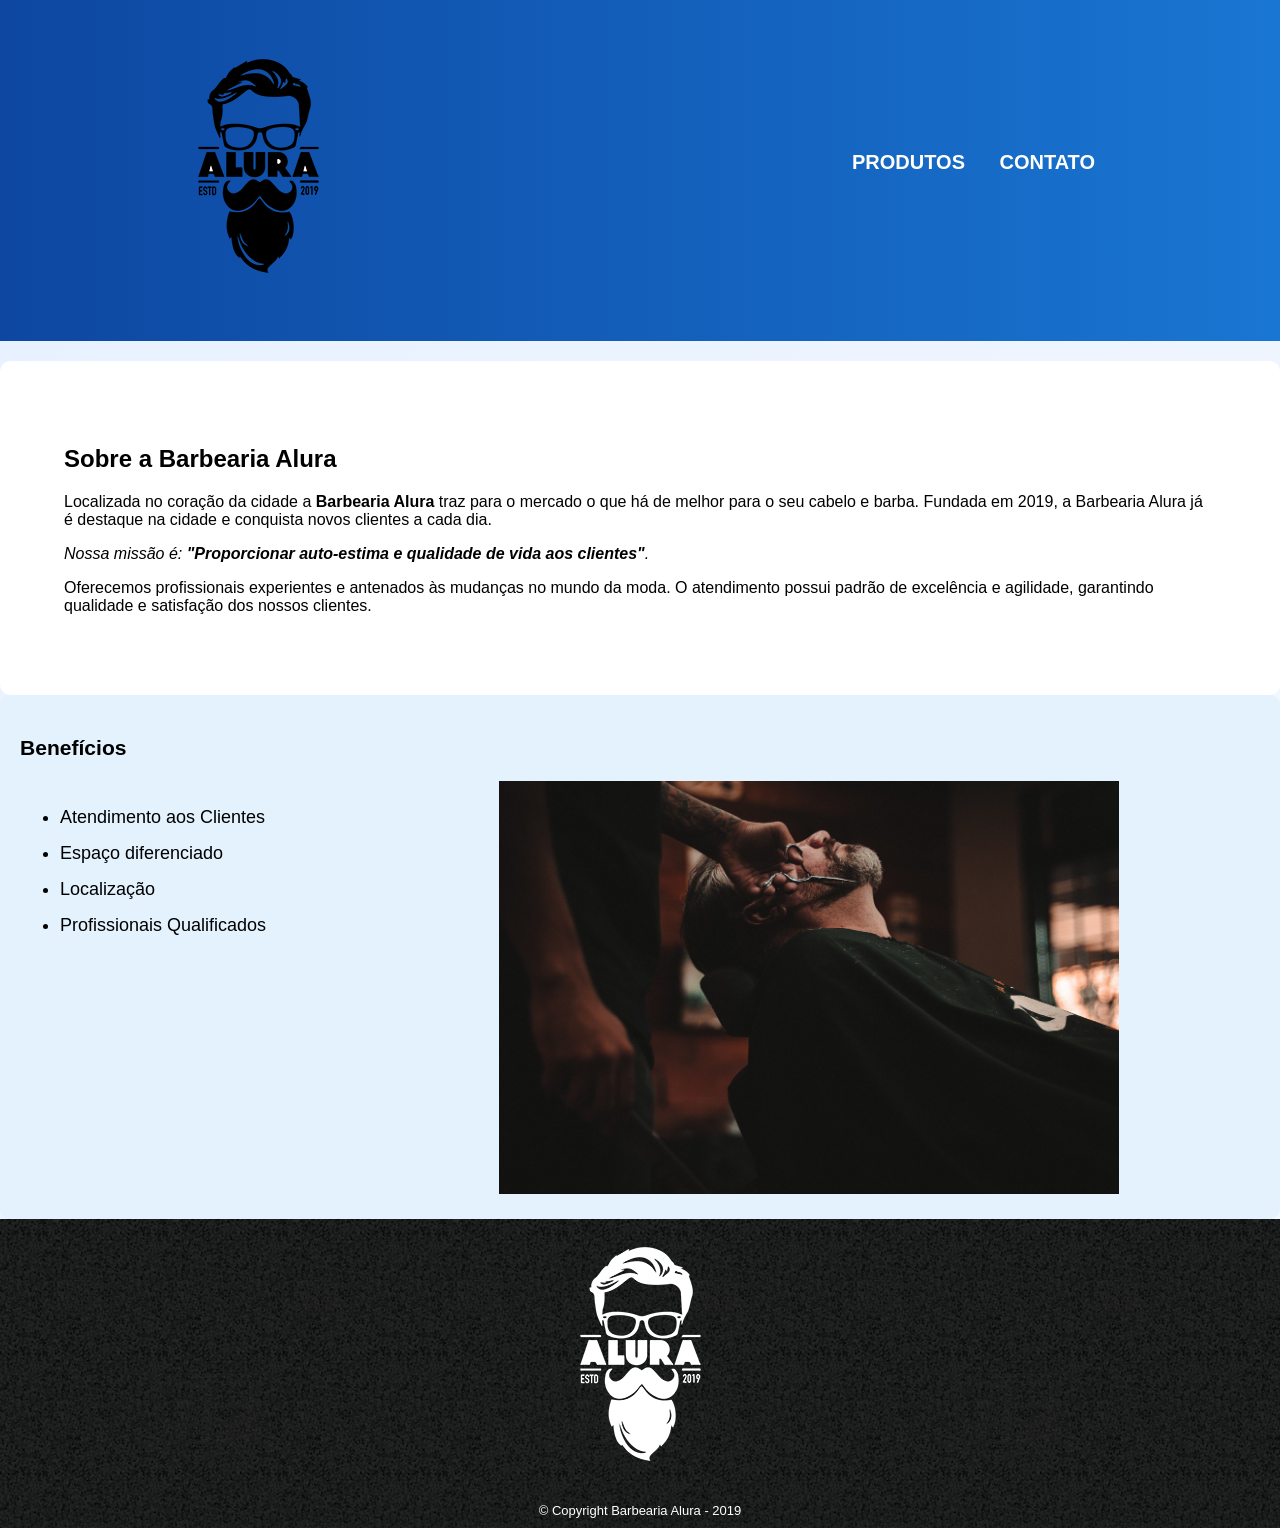
<file: index.html>
<!DOCTYPE html>
<html lang="pt-br">
<head>
<meta charset="UTF-8">
<title>Barbearia Alura</title>
<link rel="stylesheet" href="style.css">
</head>

<body>
<header>
<div class="caixa">
<h1><img src="logo.png"></h1>

<nav>
<ul>
<li><a href="produtos.html">Produtos</a></li>
<li><a href="contatos.html">Contato</a></li>
</ul>
</nav>
</div>
</header>


<div class="principal">
<h2 class="titulo-centralizado">Sobre a Barbearia Alura</h2>

<p>Localizada no coração da cidade a <strong>Barbearia Alura</strong> traz para o mercado o que há de melhor para o seu cabelo e barba. Fundada em 2019, a Barbearia Alura já é destaque na cidade e conquista novos clientes a cada dia.</p>

<p id="missao"><em>Nossa missão é: <strong>"Proporcionar auto-estima e qualidade de vida aos clientes"</strong>.</em></p>

<p>Oferecemos profissionais experientes e antenados às mudanças no mundo da moda. O atendimento possui padrão de excelência e agilidade, garantindo qualidade e satisfação dos nossos clientes.</p>
</div>

<div class="beneficios">
<h3 class="titulo-centralizado">Benefícios</h3>

<ul>
<li class="itens">Atendimento aos Clientes</li>
<li class="itens">Espaço diferenciado</li>
<li class="itens">Localização</li>
<li class="itens">Profissionais Qualificados</li>
</ul>

<img src="beneficios.jpg" class="imagembeneficios">
</div>

<footer>
<img src="logo-branco.png">
<p class="copyright">&copy; Copyright Barbearia Alura - 2019</p>
</footer>

</body>
</html>
</file>
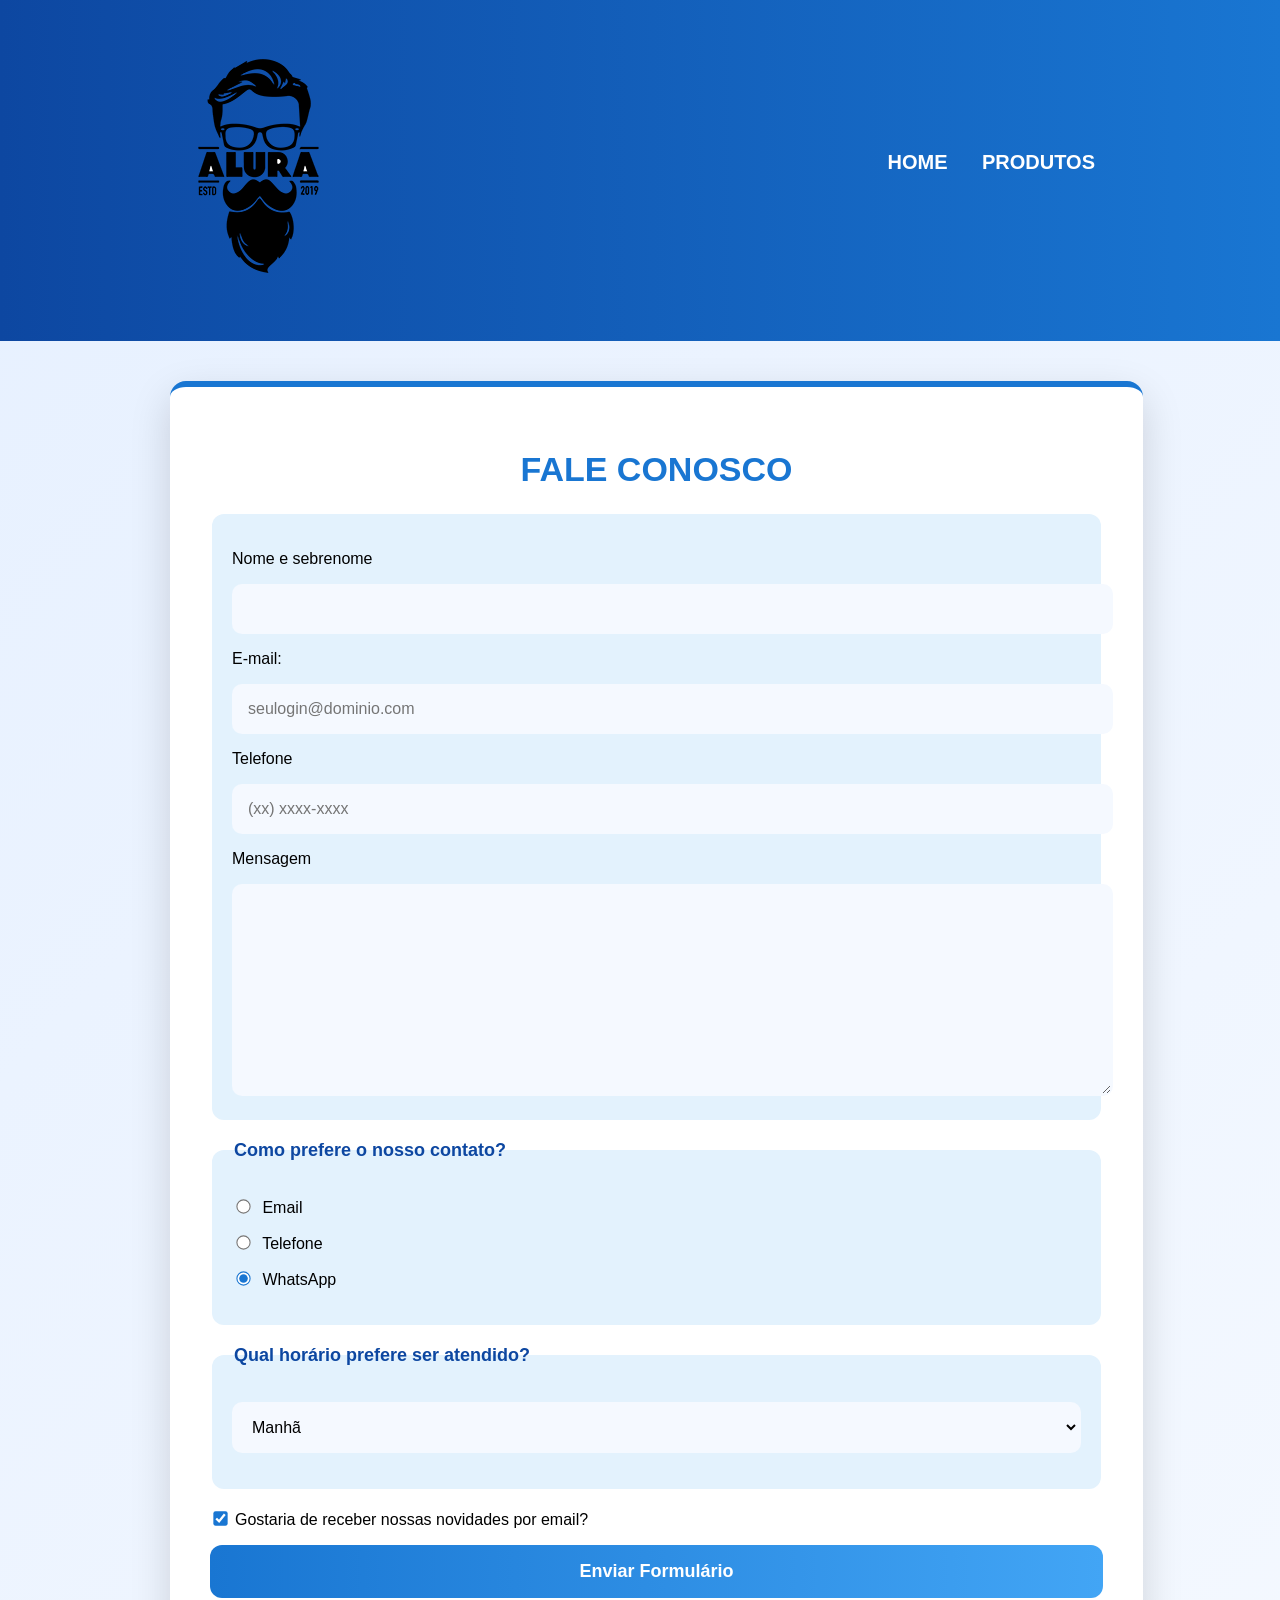
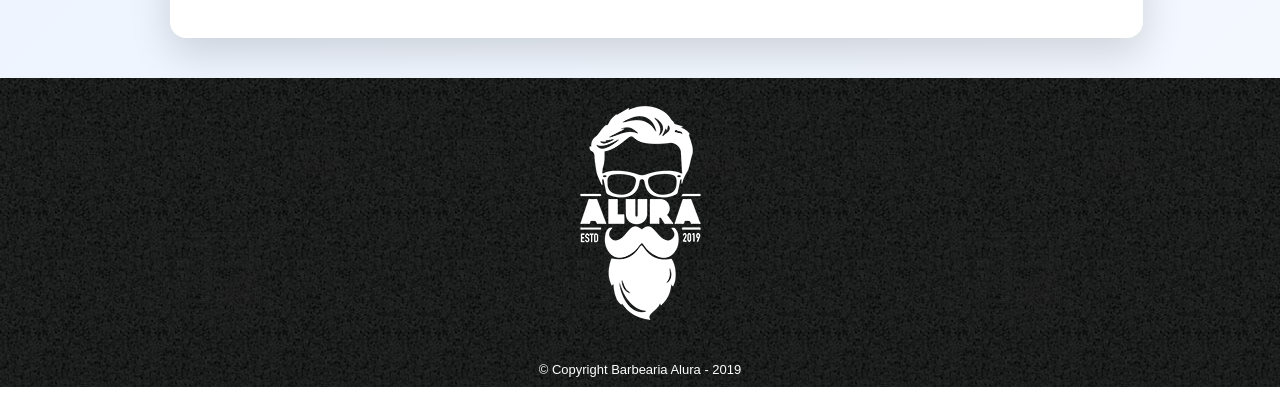
<file: contatos.html>
<!DOCTYPE html>
<html lang="Pt-br">

<head>
    <meta charset="UTF-8">
    <meta name="viewport" content="width=device-width, initial-scale=1.0">
    <title>Contato</title>
    <link rel="stylesheet" href="style.css">
</head>

<body>
    <header>
        <div class="caixa">
            <h1><img src="logo.png"></h1>

            <nav>
                <ul>
                    <li><a href="index.html"> Home </a></li>
                    <li><a href="produtos.html">Produtos </a></li>
                </ul>
            </nav>
        </div>
    </header>
    <main>
        <form>
            <h1> FALE CONOSCO </h1>
            <fieldset>
                <p> Nome e sebrenome </p>
                <input type="text" class="input-texto" required>

                <p> E-mail:</p>
                <input type=" email" class="input-texto" required placeholder="seulogin@dominio.com">

                <p> Telefone</p>
                <input type="tel" class="input-texto" required placeholder="(xx) xxxx-xxxx">

                <p> Mensagem </p>
                <textarea cols="70" rows="10" required></textarea>
            </fieldset>

            <fieldset>
                <legend>Como prefere o nosso contato?</legend>
                <p><input type="radio" name="contato" value="email"> Email</p>
                <p><input type="radio" name="contato" value="telefone"> Telefone</p>
                <p><input type="radio" name="contato" value="whatsapp" checked> WhatsApp</p>
            </fieldset>

            <fieldset>
                <legend>Qual horário prefere ser atendido?</legend>
                <p>
                    <select>
                        <option>Manhã</option>
                        <option>Tarde</option>
                        <option>Noite</option>
                    </select>
            </fieldset>
            <p>
                <input type="checkbox" checked>Gostaria de receber nossas novidades por email?
            </p>
            <button class="enviar"> Enviar Formulário </button>
        </form>
    </main>
    <footer>
        <img src="logo-branco.png">
        <p>

        <p class="copyright">&copy; Copyright Barbearia Alura - 2019</p>
    </footer>

</body>

</html>
</file>
<file: style.css>
body {
    margin: 0;
    padding: 0;
    font-family: Arial, sans-serif;
    background: linear-gradient(135deg, #e6f0ff, #f5f9ff);
}

/* HEADER */
header {
    background: linear-gradient(90deg, #0d47a1, #1976d2);
    padding: 20px 0;
}

.caixa {
    position: relative;
    width: 940px;
    margin: 0 auto;
}

/* MENU */
nav {
    position: absolute;
    top: 110px;
    right: 0;
}

nav ul {
    text-align: center;
    padding: 0;
    margin: 0;
}

nav li {
    display: inline-block;
    margin: 0 15px;
}

nav a {
    text-transform: uppercase;
    color: white;
    font-weight: bold;
    font-size: 20px;
    text-decoration: none;
    transition: 0.3s;
}

nav a:hover {
    color: #bbdefb;
}

/* HOME */
main {
    width: 940px;
    margin: 0 auto;
}

.principal {
    background: #ffffff;
    padding: 5%;
    border-radius: 10px;
    margin-top: 20px;
}

.beneficios {
    background: #e3f2fd;
    padding: 20px;
    font-size: 18px;
    border-radius: 10px;
}

.beneficios ul {
    display: inline-block;
    vertical-align: top;
    width: 20%;
    margin-right: 15%;
    line-height: 2.0;
}

.imagembeneficios {
    width: 50%;
}

/* PRODUTOS */
.produtos {
    width: 940px;
    margin: 0 auto;
    padding: 50px 0;
}

.produtos li {
    display: inline-block;
    text-align: center;
    width: 30%;
    vertical-align: top;
    margin: 0 1.5%;
    padding: 30px 20px;
    box-sizing: border-box;
    border: 2px solid #90caf9;
    border-radius: 12px;
    background: #ffffff;
    transition: 0.3s;
}

.produtos li:hover {
    border-color: #1976d2;
    transform: scale(1.03);
}

.produtos li:active {
    border-color: #4c43cc;
}

.produtos li:hover h2 {
    font-size: 34px;
}

.produtos h2 {
    font-size: 30px;
    font-weight: bold;
}

.produto-descricao {
    font-size: 18px;
}

.produto-preco {
    font-size: 22px;
    font-weight: bold;
    margin-top: 10px;
}

/* CONTATO */
form {
    width: 900px;
    max-width: 95%;
    margin: 40px auto;
    padding: 40px;
    background: #ffffff;
    border-radius: 16px;
    box-shadow: 0 15px 40px rgba(0,0,0,0.15);
    border-top: 6px solid #1976d2;
}

form h1 {
    text-align: center;
    color: #1976d2;
    font-size: 34px;
    margin-bottom: 25px;
}

fieldset {
    border: none;
    margin-bottom: 20px;
    padding: 20px;
    background: #e3f2fd;
    border-radius: 12px;
    transition: 0.3s;
}

fieldset:hover {
    transform: translateY(-3px);
    box-shadow: 0 10px 25px rgba(0,0,0,0.1);
}

fieldset legend {
    font-weight: bold;
    color: #0d47a1;
    font-size: 18px;
}

.input-texto,
textarea,
select {
    width: 100%;
    padding: 14px;
    border: 2px solid transparent;
    border-radius: 10px;
    background: #f5f9ff;
    font-size: 16px;
    transition: 0.3s;
}

.input-texto:focus,
textarea:focus,
select:focus {
    border-color: #1976d2;
    background: #ffffff;
    box-shadow: 0 0 12px rgba(25, 118, 210, 0.3);
    outline: none;
}

input[type="radio"],
input[type="checkbox"] {
    transform: scale(1.1);
    margin-right: 8px;
    accent-color: #1976d2;
}

button.enviar {
    width: 100%;
    padding: 16px;
    background: linear-gradient(90deg, #1976d2, #42a5f5);
    color: white;
    border: none;
    border-radius: 12px;
    font-size: 18px;
    font-weight: bold;
    cursor: pointer;
    transition: 0.3s;
}

button.enviar:hover {
    transform: scale(1.03);
    box-shadow: 0 10px 20px rgba(25, 118, 210, 0.4);
}

/* FOOTER */
footer {
    text-align: center;
    background: url("bg.jpg");
    padding: 10px 0;
}

.copyright {
    color: #ffffff;
    font-size: 13px;
    margin: 20px 0 0;
}
</file>
